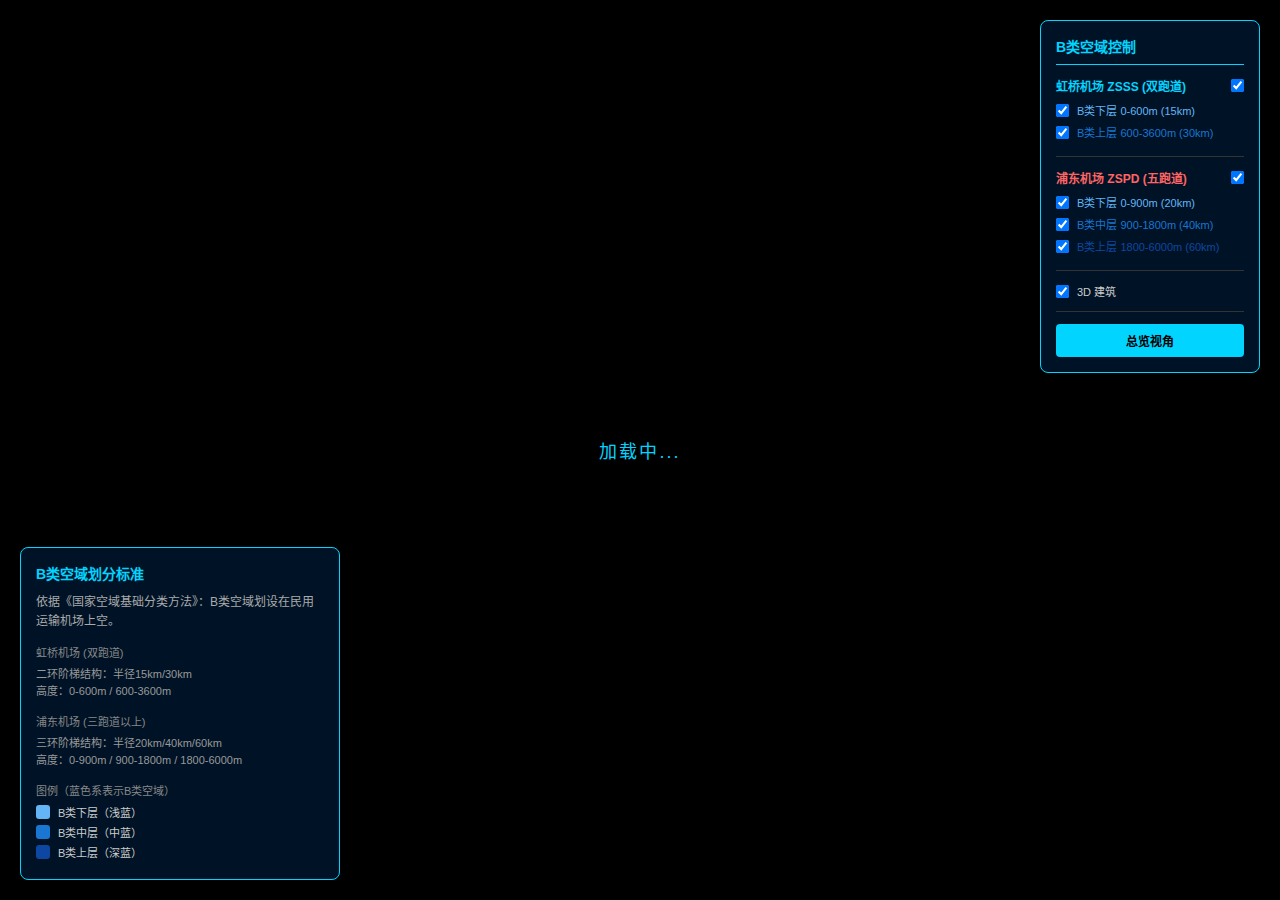
<file: example02/index.html>
<!DOCTYPE html>
<html lang="zh-CN">
<head>
    <meta charset="UTF-8">
    <meta name="viewport" content="width=device-width, initial-scale=1.0">
    <title>Example02 · 机场空域展示</title>
    
    <!-- Cesium CSS -->
    <link href="https://cesium.com/downloads/cesiumjs/releases/1.112/Build/Cesium/Widgets/widgets.css" rel="stylesheet">
    
    <style>
        /* ========== 基础样式 ========== */
        * {
            margin: 0;
            padding: 0;
            box-sizing: border-box;
        }

        html, body, #cesiumContainer {
            width: 100%;
            height: 100%;
            overflow: hidden;
            background: #000;
        }

        #cesiumContainer canvas {
            image-rendering: -webkit-optimize-contrast;
            image-rendering: crisp-edges;
        }

        /* ========== 加载提示 ========== */
        .loading {
            position: absolute;
            top: 50%;
            left: 50%;
            transform: translate(-50%, -50%);
            color: #00d4ff;
            font-size: 18px;
            z-index: 2000;
            background: rgba(0, 0, 0, 0.9);
            padding: 20px 40px;
            border-radius: 4px;
            font-family: 'Microsoft YaHei', sans-serif;
            letter-spacing: 2px;
        }

        /* ========== 控制面板 ========== */
        .control-panel {
            position: absolute;
            top: 20px;
            right: 20px;
            background: rgba(0, 20, 40, 0.95);
            border: 1px solid #00d4ff;
            border-radius: 8px;
            padding: 15px;
            color: #fff;
            font-family: 'Microsoft YaHei', sans-serif;
            z-index: 1000;
            min-width: 220px;
            max-height: 90vh;
            overflow-y: auto;
        }

        .control-panel h3 {
            color: #00d4ff;
            font-size: 14px;
            margin-bottom: 12px;
            padding-bottom: 8px;
            border-bottom: 1px solid #00d4ff;
        }

        .airport-section {
            margin-bottom: 12px;
            padding-bottom: 10px;
            border-bottom: 1px solid #333;
        }

        .airport-header {
            display: flex;
            justify-content: space-between;
            align-items: center;
            margin-bottom: 8px;
        }

        .airport-name {
            font-size: 12px;
            font-weight: bold;
        }

        .control-item {
            display: flex;
            align-items: center;
            margin: 6px 0;
            font-size: 11px;
            cursor: pointer;
        }

        .control-item input[type="checkbox"] {
            margin-right: 8px;
            cursor: pointer;
        }

        .control-item label {
            cursor: pointer;
            color: #ccc;
            transition: color 0.2s;
        }

        .control-item:hover label {
            opacity: 0.8;
        }

        /* ========== 按钮样式 ========== */
        .btn-primary {
            background: #00d4ff;
            border: none;
            color: #000;
            padding: 8px 16px;
            border-radius: 4px;
            cursor: pointer;
            font-size: 12px;
            width: 100%;
            font-weight: bold;
            transition: background 0.2s;
        }

        .btn-primary:hover {
            background: #33ddff;
        }

        /* ========== 信息卡片 ========== */
        .info-card {
            position: absolute;
            bottom: 20px;
            left: 20px;
            background: rgba(0, 20, 40, 0.95);
            border: 1px solid #00d4ff;
            border-radius: 8px;
            padding: 15px;
            color: #fff;
            font-family: 'Microsoft YaHei', sans-serif;
            z-index: 1000;
            max-width: 320px;
        }

        .info-card h4 {
            color: #00d4ff;
            font-size: 14px;
            margin-bottom: 10px;
        }

        .info-card p {
            font-size: 12px;
            color: #aaa;
            line-height: 1.6;
            margin-bottom: 8px;
        }

        .legend-title {
            font-size: 11px;
            color: #888;
            margin: 12px 0 6px 0;
        }

        .legend-item {
            display: flex;
            align-items: center;
            margin: 4px 0;
            font-size: 11px;
        }

        .legend-color {
            width: 14px;
            height: 14px;
            border-radius: 3px;
            margin-right: 8px;
        }

        .legend-desc {
            margin-top: 10px;
            padding-top: 10px;
            border-top: 1px solid #333;
            font-size: 10px;
            color: #666;
            line-height: 1.5;
        }
    </style>
</head>
<body>
    <!-- 加载提示 -->
    <div id="loading" class="loading">加载中...</div>

    <!-- 控制面板 -->
    <div class="control-panel">
        <h3>B类空域控制</h3>
        
        <!-- 虹桥机场 (双跑道) -->
        <div class="airport-section">
            <div class="airport-header">
                <span class="airport-name" style="color: #00d4ff;">虹桥机场 ZSSS (双跑道)</span>
                <input type="checkbox" id="toggleHongqiao" checked>
            </div>
            <div class="control-item">
                <input type="checkbox" id="toggleHqLayer0" checked>
                <label for="toggleHqLayer0" style="color: #64B5F6;">B类下层 0-600m (15km)</label>
            </div>
            <div class="control-item">
                <input type="checkbox" id="toggleHqLayer1" checked>
                <label for="toggleHqLayer1" style="color: #1976D2;">B类上层 600-3600m (30km)</label>
            </div>
        </div>
        
        <!-- 浦东机场 (五跑道) -->
        <div class="airport-section">
            <div class="airport-header">
                <span class="airport-name" style="color: #ff6464;">浦东机场 ZSPD (五跑道)</span>
                <input type="checkbox" id="togglePudong" checked>
            </div>
            <div class="control-item">
                <input type="checkbox" id="togglePdLayer0" checked>
                <label for="togglePdLayer0" style="color: #64B5F6;">B类下层 0-900m (20km)</label>
            </div>
            <div class="control-item">
                <input type="checkbox" id="togglePdLayer1" checked>
                <label for="togglePdLayer1" style="color: #1976D2;">B类中层 900-1800m (40km)</label>
            </div>
            <div class="control-item">
                <input type="checkbox" id="togglePdLayer2" checked>
                <label for="togglePdLayer2" style="color: #0D47A1;">B类上层 1800-6000m (60km)</label>
            </div>
        </div>
        
        <!-- 其他控制 -->
        <div class="control-item">
            <input type="checkbox" id="toggleBuildings" checked>
            <label for="toggleBuildings">3D 建筑</label>
        </div>
        
        <div style="margin-top: 12px; padding-top: 12px; border-top: 1px solid #333;">
            <button id="btnOverview" class="btn-primary">总览视角</button>
        </div>
    </div>

    <!-- 信息卡片 -->
    <div class="info-card">
        <h4>B类空域划分标准</h4>
        <p>依据《国家空域基础分类方法》：B类空域划设在民用运输机场上空。</p>
        
        <div class="legend-title">虹桥机场 (双跑道)</div>
        <p style="font-size: 11px; color: #999; margin-bottom: 8px;">
            二环阶梯结构：半径15km/30km<br>
            高度：0-600m / 600-3600m
        </p>
        
        <div class="legend-title">浦东机场 (三跑道以上)</div>
        <p style="font-size: 11px; color: #999; margin-bottom: 8px;">
            三环阶梯结构：半径20km/40km/60km<br>
            高度：0-900m / 900-1800m / 1800-6000m
        </p>
        
        <div class="legend-title">图例（蓝色系表示B类空域）</div>
        <div class="legend-item">
            <div class="legend-color" style="background: #64B5F6;"></div>
            <span style="color: #ccc;">B类下层（浅蓝）</span>
        </div>
        <div class="legend-item">
            <div class="legend-color" style="background: #1976D2;"></div>
            <span style="color: #ccc;">B类中层（中蓝）</span>
        </div>
        <div class="legend-item">
            <div class="legend-color" style="background: #0D47A1;"></div>
            <span style="color: #ccc;">B类上层（深蓝）</span>
        </div>
    </div>

    <!-- Cesium 容器 -->
    <div id="cesiumContainer"></div>

    <!-- Cesium JS -->
    <script src="https://cesium.com/downloads/cesiumjs/releases/1.112/Build/Cesium/Cesium.js"></script>
    <script src="./js/main.js"></script>
</body>
</html>
</file>
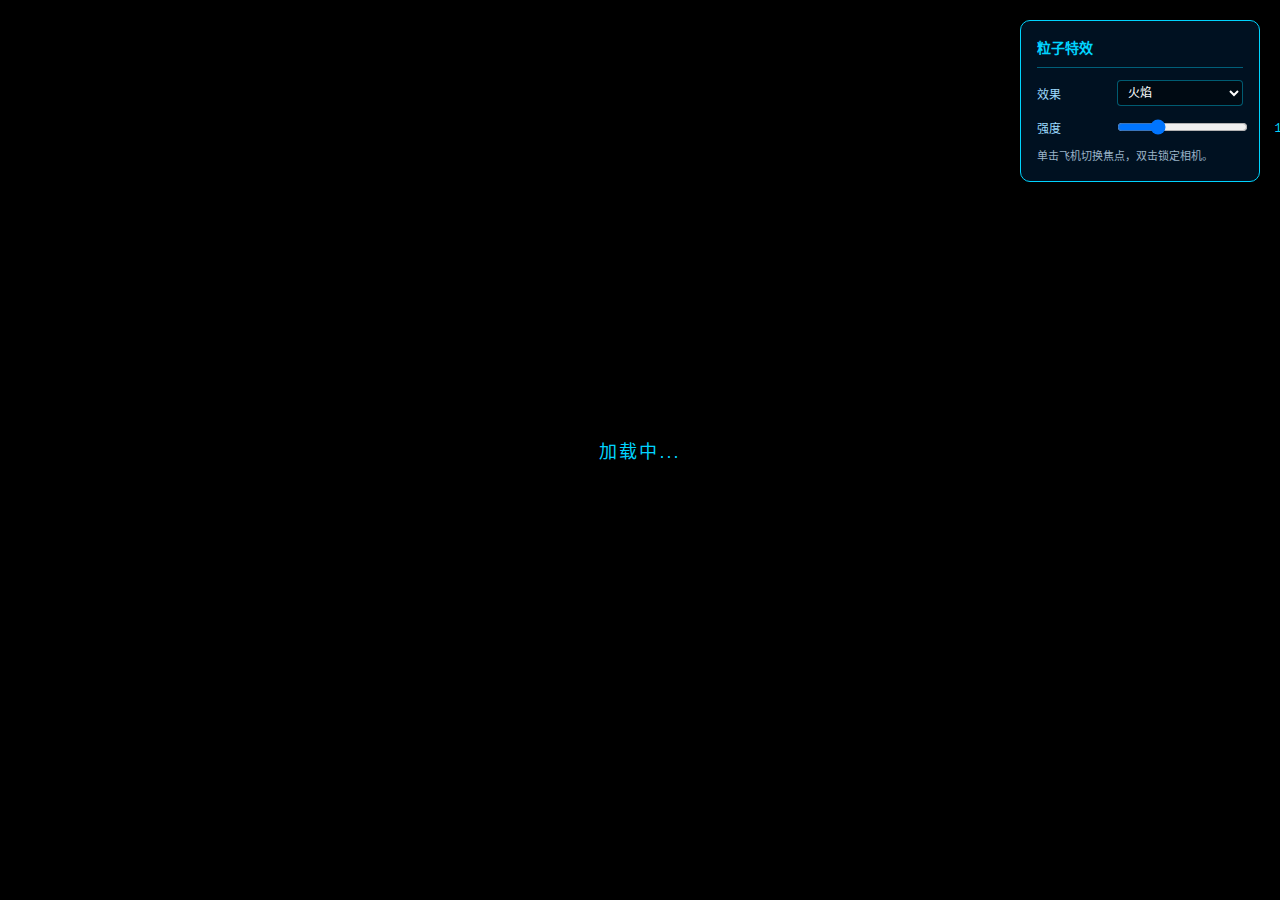
<file: example03/index.html>
﻿<!DOCTYPE html>
<html lang="zh-CN">
<head>
    <meta charset="UTF-8">
    <meta name="viewport" content="width=device-width, initial-scale=1.0">
    <title>Example03 · 飞机粒子特效</title>
    <link rel="stylesheet" href="https://cesium.com/downloads/cesiumjs/releases/1.112/Build/Cesium/Widgets/widgets.css">
    <link rel="stylesheet" href="./css/style.css">
</head>
<body>
    <div id="loading" class="loading">加载中...</div>

    <div class="control-panel">
        <h3>粒子特效</h3>
        <div class="control-item">
            <label for="effectSelect">效果</label>
            <select id="effectSelect">
                <option value="flame" selected>火焰</option>
                <option value="smoke">烟雾</option>
                <option value="trail">气流</option>
                <option value="none">关闭</option>
            </select>
        </div>
        <div class="control-item">
            <label for="intensityRange">强度</label>
            <input id="intensityRange" type="range" min="0.6" max="2" step="0.1" value="1">
            <span id="intensityValue">1.0倍</span>
        </div>
        <div class="control-hint">
            单击飞机切换焦点，双击锁定相机。
        </div>
    </div>

    <div id="flightInfo" class="flight-info">
        <h3 id="airplaneName">飞机</h3>
        <div class="info-row">
            <span class="label">速度</span>
            <span class="value" id="speed">0 km/h</span>
        </div>
        <div class="info-row">
            <span class="label">高度</span>
            <span class="value" id="altitude">0 m</span>
        </div>
        <div class="info-row">
            <span class="label">航向</span>
            <span class="value" id="heading">0°</span>
        </div>
    </div>

    <div id="cameraHint" class="camera-hint">相机已锁定，单击任意位置解锁。</div>

    <div id="cesiumContainer"></div>

    <script src="https://cesium.com/downloads/cesiumjs/releases/1.112/Build/Cesium/Cesium.js"></script>
    <script src="./js/main.js"></script>
</body>
</html>
</file>
<file: example03/css/style.css>
﻿* {
    margin: 0;
    padding: 0;
    box-sizing: border-box;
}

html, body, #cesiumContainer {
    width: 100%;
    height: 100%;
    overflow: hidden;
    background: #000;
}

#cesiumContainer canvas {
    image-rendering: -webkit-optimize-contrast;
    image-rendering: crisp-edges;
}

.loading {
    position: absolute;
    top: 50%;
    left: 50%;
    transform: translate(-50%, -50%);
    color: #00d4ff;
    font-size: 18px;
    z-index: 2000;
    background: rgba(0, 0, 0, 0.9);
    padding: 20px 40px;
    border-radius: 4px;
    font-family: "Microsoft YaHei", sans-serif;
    letter-spacing: 2px;
}

.control-panel {
    position: absolute;
    top: 20px;
    right: 20px;
    background: rgba(0, 18, 35, 0.95);
    border: 1px solid #00d4ff;
    border-radius: 10px;
    padding: 16px;
    color: #fff;
    font-family: "Microsoft YaHei", sans-serif;
    z-index: 1500;
    width: 240px;
    box-shadow: 0 10px 30px rgba(0, 0, 0, 0.45);
}

.control-panel h3 {
    color: #00d4ff;
    font-size: 14px;
    margin-bottom: 12px;
    padding-bottom: 10px;
    border-bottom: 1px solid rgba(0, 212, 255, 0.4);
}

.control-item {
    display: flex;
    align-items: center;
    gap: 10px;
    margin-bottom: 12px;
    font-size: 12px;
}

.control-item label {
    min-width: 70px;
    color: #9ddcff;
}

.control-item select,
.control-item input[type="range"] {
    flex: 1;
    background: rgba(0, 0, 0, 0.4);
    border: 1px solid rgba(0, 212, 255, 0.4);
    color: #fff;
    border-radius: 4px;
    padding: 4px 6px;
    font-size: 12px;
    outline: none;
}

.control-item input[type="range"] {
    padding: 0;
}

.control-item span {
    min-width: 50px;
    text-align: right;
    color: #00d4ff;
    font-family: "Consolas", monospace;
    font-size: 12px;
}

.control-hint {
    font-size: 11px;
    color: #9bb4c8;
    line-height: 1.5;
}

.flight-info {
    position: absolute;
    background: rgba(0, 20, 40, 0.95);
    border: 2px solid #00d4ff;
    border-radius: 12px;
    padding: 15px 20px;
    color: #fff;
    font-family: "Microsoft YaHei", sans-serif;
    z-index: 3000;
    display: none;
    min-width: 220px;
    box-shadow: 0 0 30px rgba(0, 212, 255, 0.5);
    pointer-events: none;
    transform: translate(-50%, -120%);
}

.flight-info.show {
    display: block;
}

.flight-info h3 {
    color: #00d4ff;
    font-size: 16px;
    margin-bottom: 10px;
    text-align: center;
    border-bottom: 1px solid #00d4ff;
    padding-bottom: 8px;
}

.flight-info .info-row {
    display: flex;
    justify-content: space-between;
    margin: 8px 0;
    font-size: 13px;
}

.flight-info .label {
    color: #aaa;
}

.flight-info .value {
    color: #00d4ff;
    font-weight: bold;
    font-family: "Consolas", monospace;
}

.camera-hint {
    position: absolute;
    bottom: 30px;
    left: 50%;
    transform: translateX(-50%);
    color: #00d4ff;
    font-size: 14px;
    z-index: 1000;
    background: rgba(0, 0, 0, 0.7);
    padding: 10px 20px;
    border-radius: 20px;
    font-family: "Microsoft YaHei", sans-serif;
    display: none;
}

.camera-hint.show {
    display: block;
}
</file>
